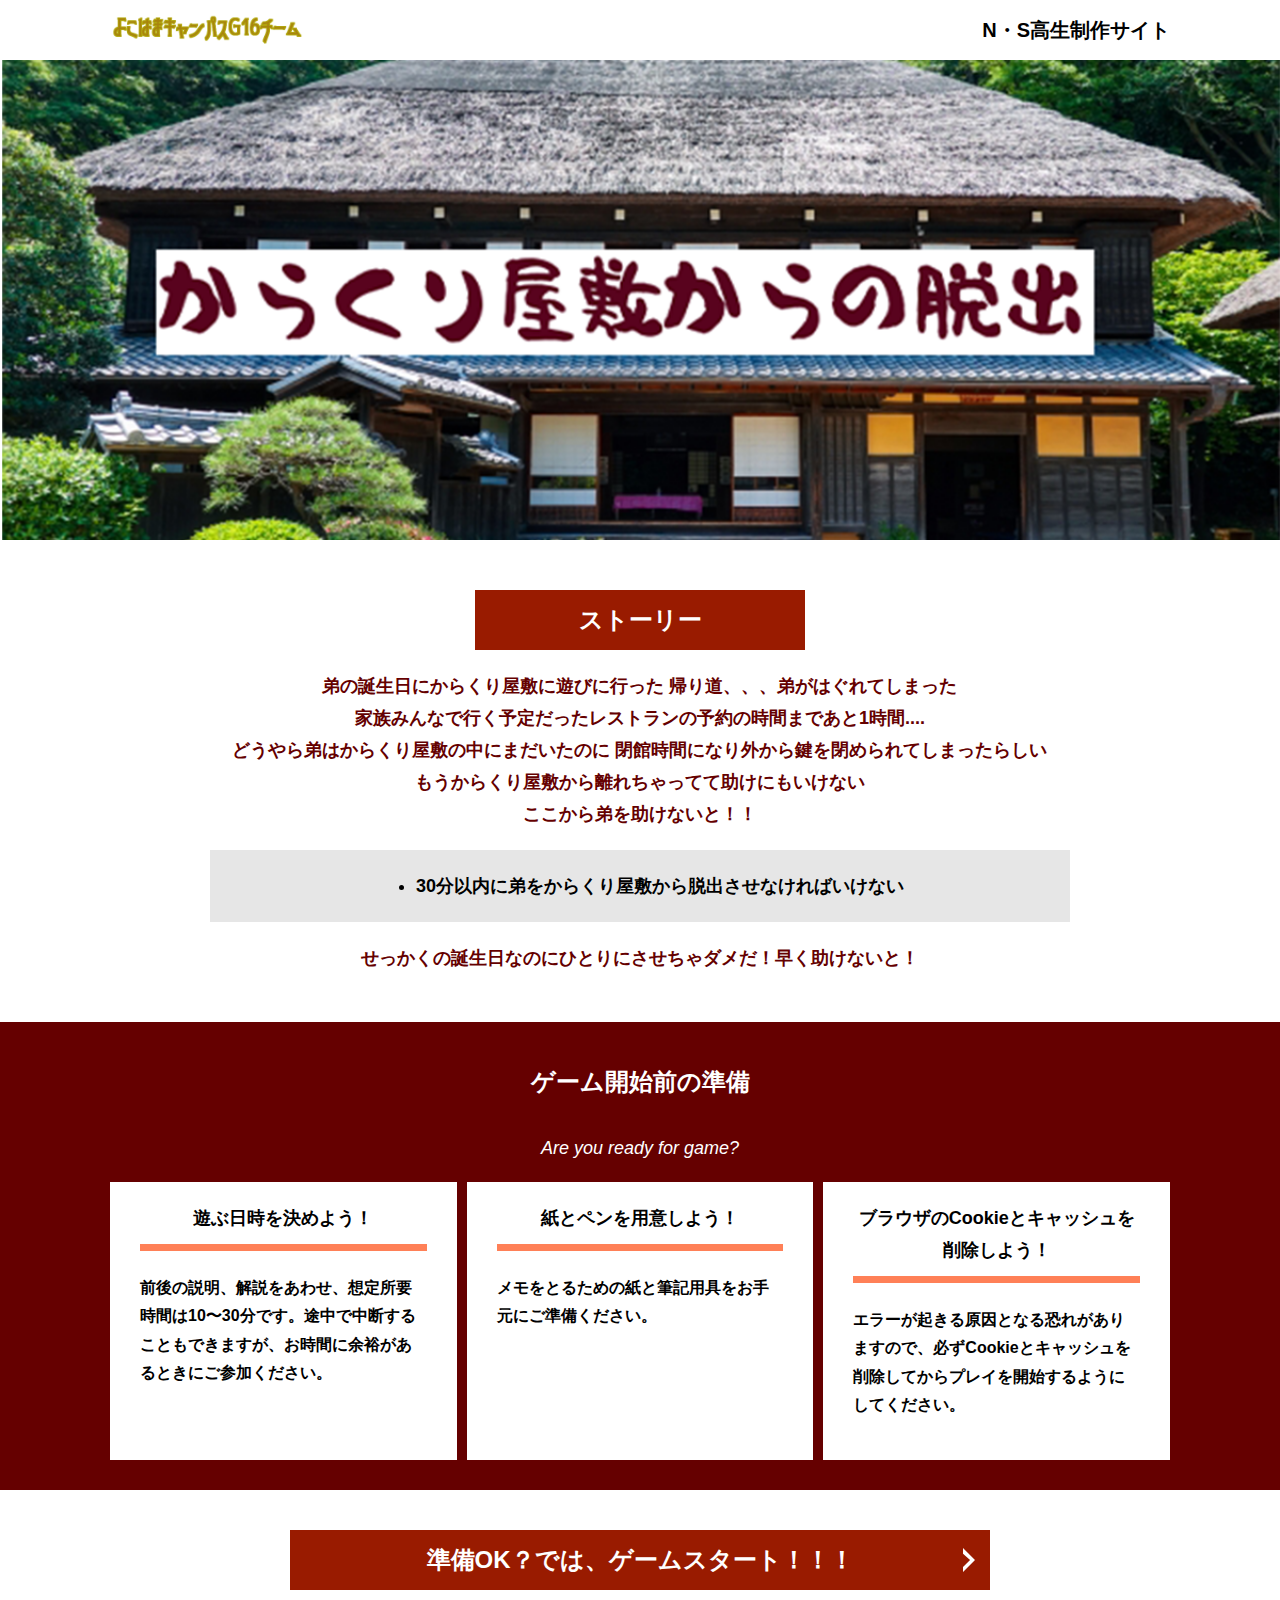
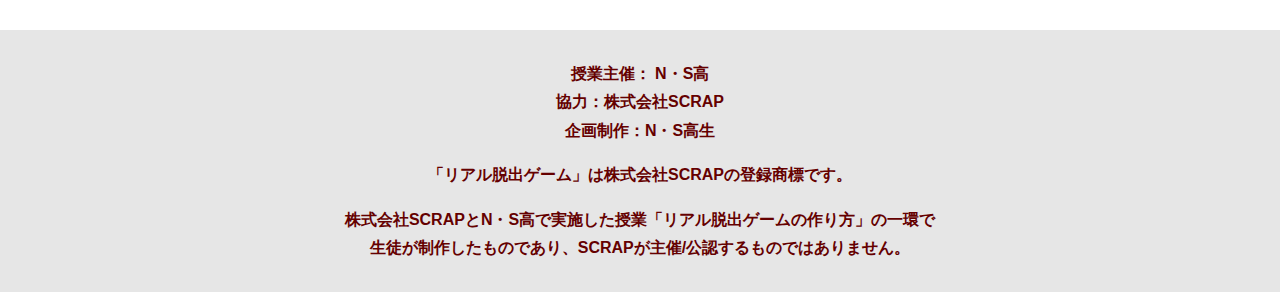
<file: index.html>
<!DOCTYPE html>
<html lang="ja">
<head>
  <meta charset="UTF-8">
  <meta http-equiv="X-UA-Compatible" content="IE=edge">
  <meta name="viewport" content="width=device-width, initial-scale=1.0">
  <title>からくり屋敷からの脱出 │ Project N</title>
  <link rel="icon" href="favicon.ico">
  <link rel="stylesheet" href="assets/css/normalize.css">
  <link rel="stylesheet" href="assets/css/style.css">
</head>
<body>
  <svg width="0" height="0" class="hidden">
    <symbol xmlns="http://www.w3.org/2000/svg" viewBox="0 0 12.47 24.94" id="arrow" class="arrow_svg">
      <title>arrow</title>
      <polygon points="0 24.94 0 19.66 7.35 12.47 0 5.92 0 0 12.47 12.47 0 24.94"/>
    </symbol>
  </svg>
  <header class="header">
    <div class="container">
      <div class="header__logo"><img src="assets/images/team_logo.png" alt="チームロゴ"></div>
      <div class="header__name">N・S高生制作サイト</div>
    </div>
  </header>
  <main class="main index-page">
    <!-- タイトルエリア　ここから -->
    <h1 class="main-title"><img src="assets/images/top-image-index.png" alt="Presented by SCRAP×N・S高リアル脱出ゲーム制作PJ からくり屋敷からの脱出"></h1>
    <!-- タイトルエリア　ここまで -->
    <section class="section section--story">
      <div class="container">
        <h2 class="section-title-white section-title--keycolor section-title--story">ストーリー</h2>
        <div class="story">
          <p class="text-center">弟の誕生日にからくり屋敷に遊びに行った
帰り道、、、弟がはぐれてしまった<br>
家族みんなで行く予定だったレストランの予約の時間まであと1時間....<br>
どうやら弟はからくり屋敷の中にまだいたのに
閉館時間になり外から鍵を閉められてしまったらしい<br>
もうからくり屋敷から離れちゃってて助けにもいけない<br>
ここから弟を助けないと！！																			
</p>
          <div class="story__note__outer bg-color--gray">
            <ul class="story__note">
              <li>30分以内に弟をからくり屋敷から脱出させなければいけない</li>
             
            </ul>
          </div>
          <p class="text-center">せっかくの誕生日なのにひとりにさせちゃダメだ！早く助けないと！</p>
        </div>
      </div>
    </section>
    <section class="section bg-color--650000">
      <div class="container">
        <h2 class="section-title-white">ゲーム開始前の準備</h2>
        <p class="font-eng text-center-white">Are you ready for game?</p>
        <!--
          class名"row"内のclass名"column"が横並びになります。
          改行する場合は以下のように追加してください。
          <div class="row">
            <div class="column">
              ～ 内容 ～
            </div>
          </div>
        -->
        <div class="row">
          <div class="column">
            <div class="card">
              <h3 class="card__title">遊ぶ日時を決めよう！</h3>
              <p class="card__content">前後の説明、解説をあわせ、想定所要時間は10〜30分です。途中で中断することもできますが、お時間に余裕があるときにご参加ください。</p>
            </div>
          </div>
          <div class="column">
            <div class="card">
              <h3 class="card__title">紙とペンを用意しよう！</h3>
              <p class="card__content">メモをとるための紙と筆記用具をお手元にご準備ください。</p>
            </div>
          </div>
          <div class="column">
            <div class="card">
              <h3 class="card__title">ブラウザのCookieとキャッシュを<br>削除しよう！</h3>
              <p class="card__content">エラーが起きる原因となる恐れがありますので、必ずCookieとキャッシュを削除してからプレイを開始するようにしてください。</p>
            </div>
          </div>
        </div>
      </div>
    </section>
<!--     <section class="section bg-color--keycolor">
      <div class="container">
        <h2 class="section-title-white">複数人での遊び方</h2>
        <p class="font-eng text-center-white">Playing games with multiple players</p>
        <div class="row">
          <div class="column">
            <div class="card">
              <h3 class="card__title">コミュニケーションツール<br>を用意！</h3>
              <p class="card__content">例：Zoom、LINE通話など<br>
                カメラはオフにしたままでも参加は可能です。<br>
                ただ、離れたところにいる仲間と同じ会場で謎解きをしている気持ちになれるので、カメラをオンにしてみんなでわいわいプレイをすることをお勧めします。</p>
     
            
        
            <div class="card">
              <h3 class="card__title">情報共有はしっかりと！</h3>
              <p class="card__content">遠くにいる仲間と足並みを揃えて遊びましょう。<br>
 解けた謎の答えや思いついたことはなんでも共有しましょう！</p>
            </div>
          </div>
        </div>
      </div>
    </section> -->
    <section class="section">
      <div class="container">
        <a class="btn" href="main.html">準備OK？では、ゲームスタート！！！<svg class="btn__arrow"><use xlink:href="#arrow"></use></svg></a>
      </div>
    </section>
  </main>
  <footer class="footer section bg-color--gray">
    <div class="container">
      <p class="text-center">授業主催： N・S高<br>協力：株式会社SCRAP<br>企画制作：N・S高生</p>
      <p class="text-center">「リアル脱出ゲーム」は株式会社SCRAPの登録商標です。</p>
      <p class="text-center">株式会社SCRAPとN・S高で実施した授業「リアル脱出ゲームの作り方」の一環で<br>生徒が制作したものであり、SCRAPが主催/公認するものではありません。</p>
    </div>
  </footer>
</body>
</html>
</file>
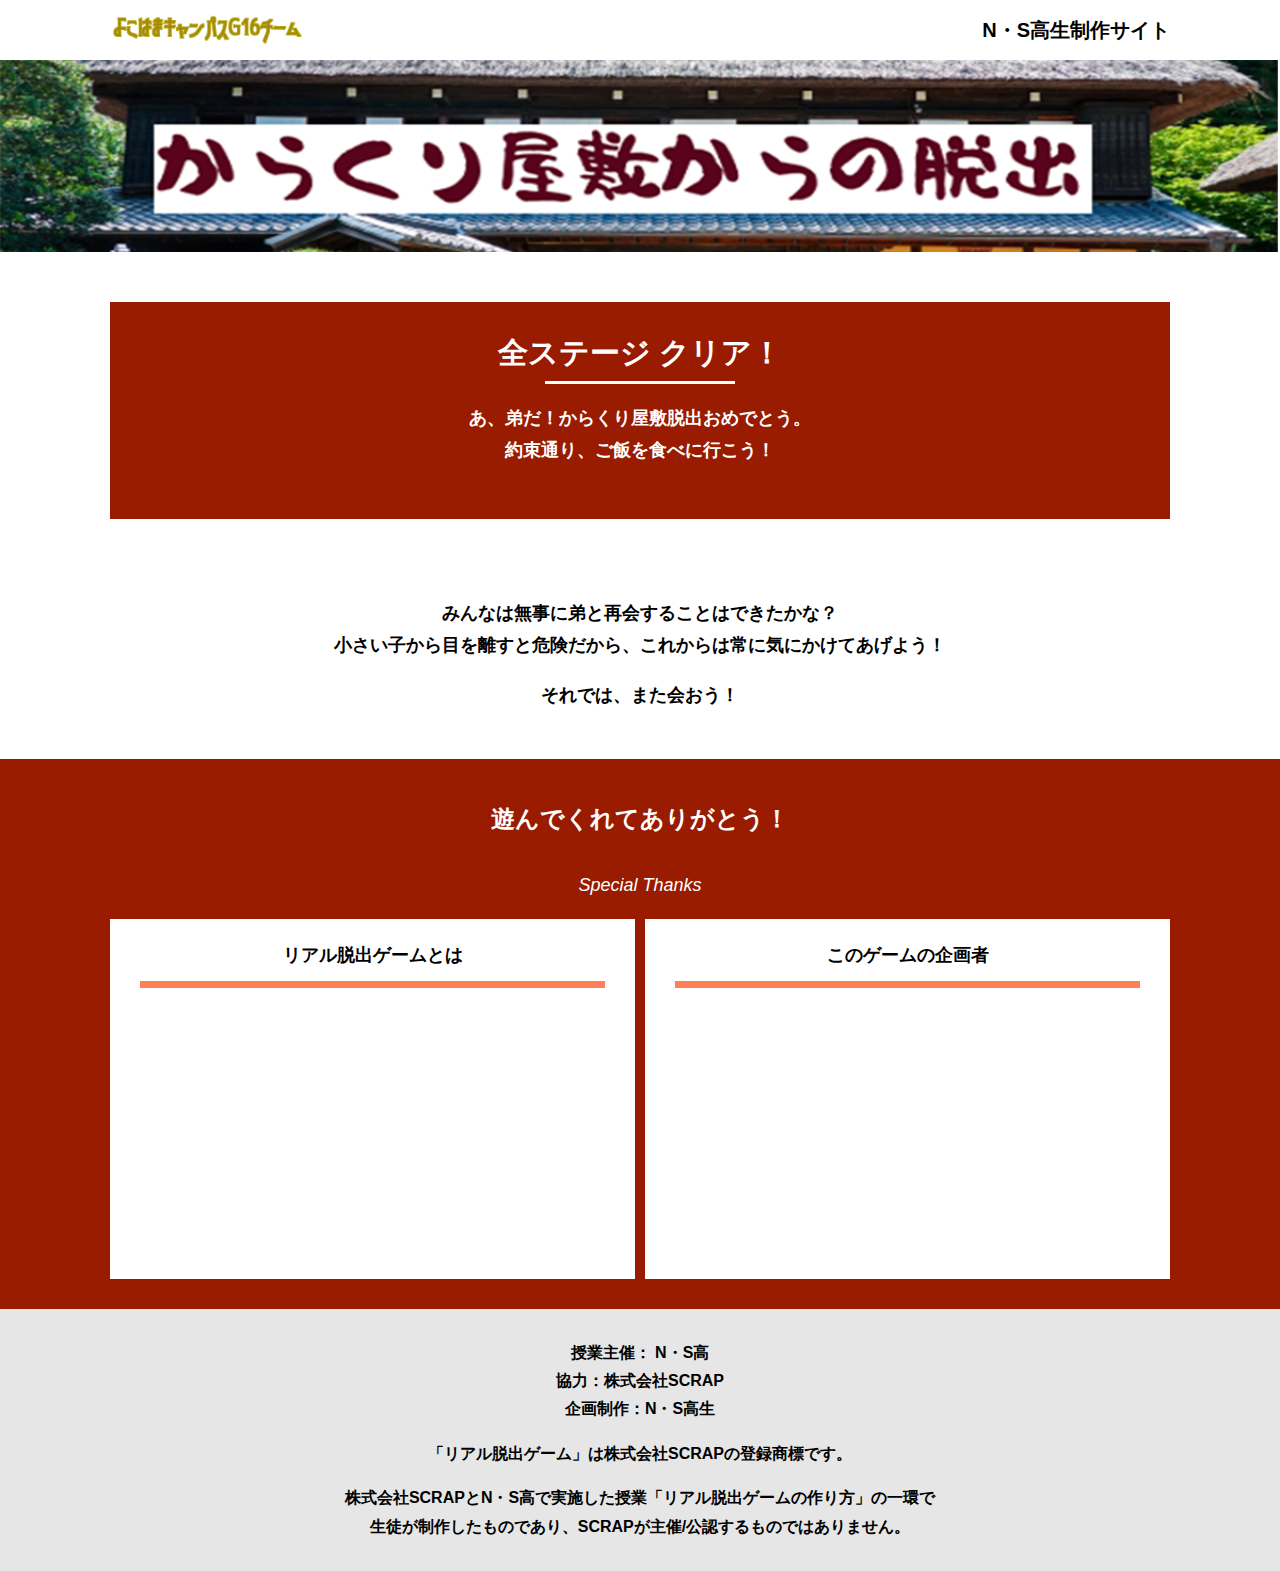
<file: final.html>
<!DOCTYPE html>
<html lang="ja">
<head>
  <meta charset="UTF-8">
  <meta http-equiv="X-UA-Compatible" content="IE=edge">
  <meta name="viewport" content="width=device-width, initial-scale=1.0">
  <title>からくり屋敷からの脱出 │ Project N</title>
  <link rel="stylesheet" href="assets/css/normalize.css">
  <link rel="stylesheet" href="assets/css/style-final.css">
</head>
<body>
  <header class="header">
    <div class="container">
      <div class="header__logo"><img src="assets/images/team_logo.png" alt="チームロゴ"></div>
      <div class="header__name">N・S高生制作サイト</div>
    </div>
  </header>

  <main class="main final-page">
    <!-- タイトルエリア　ここから -->
    <h1 class="main-title"><img src="assets/images/main_top.png" alt="からくり屋敷からの脱出"></h1>
    <!-- タイトルエリア　ここまで -->
    
    <section class="section">
      <div class="container">
        <div class="box bg-color--keycolor">
          <h2 class="section-title--border">全ステージ クリア！</h2>
          <p class="text-center-white">あ、弟だ！からくり屋敷脱出おめでとう。<br>
約束通り、ご飯を食べに行こう！
</p>
        </div>
      </div>
    </section>
    <section class="section">
      <div class="container">
<!--           <figure class="image__container">
             <img src="assets/images/restaurant.png" alt="">
          </figure> -->

<!--  YouTube貼り付け
            <div class="youtube__container">
              <div class="youtube">
                <iframe width="560" height="315" src="https://www.youtube.com/embed/IRyJe-0Uie0?controls=0" title="YouTube video player" frameborder="0" allow="accelerometer; autoplay; clipboard-write; encrypted-media; gyroscope; picture-in-picture" allowfullscreen></iframe>
              </div>
            </div>
Youtube貼り付けここまで-->

      </div>
  
        <p class="text-center">みんなは無事に弟と再会することはできたかな？<br>
小さい子から目を離すと危険だから、これからは常に気にかけてあげよう！
</p>
        <p class="text-center">それでは、また会おう！</p>
      </div>
    </section>
    <section class="section bg-color--keycolor">
      <div class="container">
        <h2 class="section-title-white">遊んでくれてありがとう！</h2>
        <p class="font-eng text-center-white">Special Thanks</p>
        <div class="row">
          <div class="column">
            <div class="card">
              <h3 class="card__title">リアル脱出ゲームとは</h3>
              <p class="card__content">2004年に発表されたネットで爆発的に盛り上がった「脱出ゲーム」を、そのフォーマットそのままに現実世界に移し替えた大胆な遊びが「リアル脱出ゲーム」。マンションの1室や廃校、廃病院、そして東京ドームや六本木ヒルズなど、様々な場所で開催され、2007年に初開催して以降、現在までで累計820万人以上を動員。日本のみならず上海、台湾、シンガポールやサンフランシスコなど全世界で参加者を興奮の渦に巻き込み、男女問わずあらゆる世代を取り込む、今大注目の体験型エンターテインメント。</p>
            </div>
          </div>
          <div class="column">
            <div class="card">
              <h3 class="card__title">このゲームの企画者</h3>
              <p class="card__content">ナゾ制作、ナゾデザイン　：坂井ひより<br>
                サイト制作　：　森永陽彦<br>
                富永花エリカ<br>宮前尊一<br>森下結生
              </p>
            </div>
          </div>
        </div>
      </div>
    </section>
  </main>
  <footer class="footer section bg-color--gray">
    <div class="container">
        <p class="text-center">授業主催： N・S高<br>協力：株式会社SCRAP<br>企画制作：N・S高生</p>
        <p class="text-center">「リアル脱出ゲーム」は株式会社SCRAPの登録商標です。</p>
        <p class="text-center">株式会社SCRAPとN・S高で実施した授業「リアル脱出ゲームの作り方」の一環で<br>生徒が制作したものであり、SCRAPが主催/公認するものではありません。</p>
    </div>
  </footer>
</body>
</html>
</file>
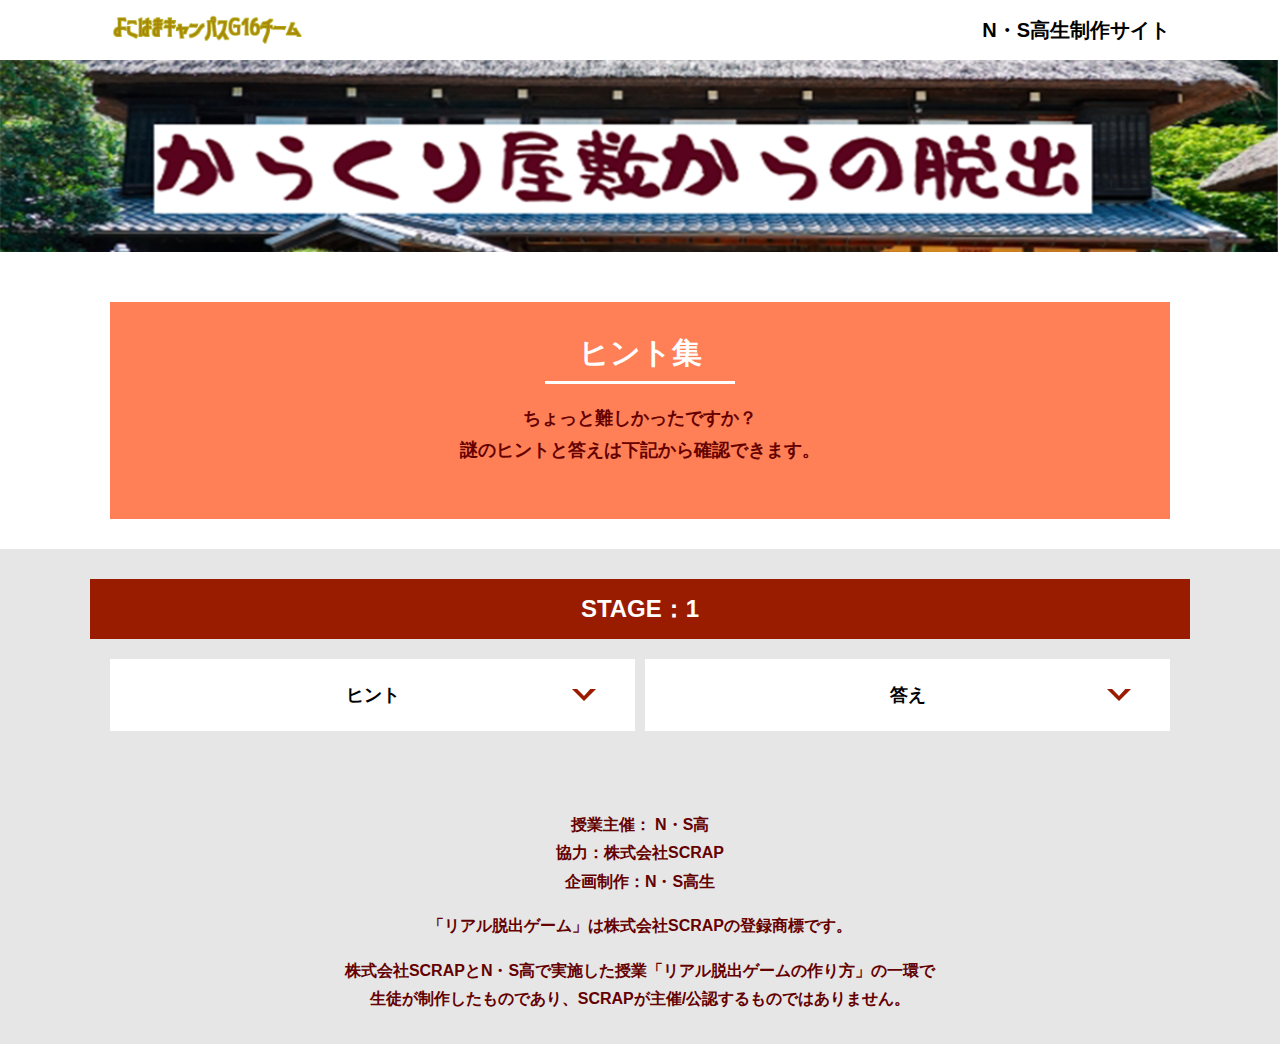
<file: hint1.html>
<!DOCTYPE html>
<html lang="ja">
<head>
  <meta charset="UTF-8">
  <meta http-equiv="X-UA-Compatible" content="IE=edge">
  <meta name="viewport" content="width=device-width, initial-scale=1.0">
  <title>ヒント │ からくり屋敷からの脱出 │ Project N</title>
  <link rel="stylesheet" href="assets/css/normalize.css">
  <link rel="stylesheet" href="assets/css/style.css">
</head>
<body>
  <svg width="0" height="0" class="hidden">
    <symbol xmlns="http://www.w3.org/2000/svg" viewBox="0 0 12.47 24.94" id="arrow" class="arrow_svg">
      <title>arrow</title>
      <polygon points="0 24.94 0 19.66 7.35 12.47 0 5.92 0 0 12.47 12.47 0 24.94"/>
    </symbol>
  </svg>
  <header class="header">
    <div class="container">
      <div class="header__logo"><img src="assets/images/team_logo.png" alt="チームロゴ"></div>
      <div class="header__name">N・S高生制作サイト</div>
    </div>
  </header>
  <main class="main hint-page">
    <!-- タイトルエリア　ここから -->
    <h1 class="main-title"><img src="assets/images/main_top.png" alt="からくり屋敷からの脱出"></h1>
    <!-- タイトルエリア　ここまで -->
    <section class="section">
      <div class="container">
        <div class="box bg-color--subcolor">
          <h2 class="section-title--border">ヒント集</h2>
          <p class="text-center">ちょっと難しかったですか？<br>
            謎のヒントと答えは下記から確認できます。</p>
        </div>
      </div>
    </section>
    <!-- STAGE1ヒント　ここから -->
    <section id="stage1" class="section bg-color--gray">
      <div class="container">
        <h2 class="section-title-white section-title--keycolor">STAGE：1</h2>
        <div class="row">
          <div class="column">
            <div class="card">
              <h3 class="card__title">ヒント<svg class="card__arrow"><use xlink:href="#arrow"></use></svg></h3>
              <p class="card__content">足のシルエットがあるよ！</p>
            </div>
          </div>
          <div class="column">
            <div class="card">
              <h3 class="card__title">答え<svg class="card__arrow"><use xlink:href="#arrow"></use></svg></h3>
              <p class="card__content">とびら</p>
            </div>
          </div>
        </div>
      </div>
    </section>
    <!-- STAGE1ヒント　ここまで -->
  </main>
  <footer class="footer section bg-color--gray">
    <div class="container">
        <p class="text-center">授業主催： N・S高<br>協力：株式会社SCRAP<br>企画制作：N・S高生</p>
        <p class="text-center">「リアル脱出ゲーム」は株式会社SCRAPの登録商標です。</p>
        <p class="text-center">株式会社SCRAPとN・S高で実施した授業「リアル脱出ゲームの作り方」の一環で<br>生徒が制作したものであり、SCRAPが主催/公認するものではありません。</p>
    </div>
  </footer>
  <script src="assets/js/hint.js"></script>
</body>
</html>
</file>
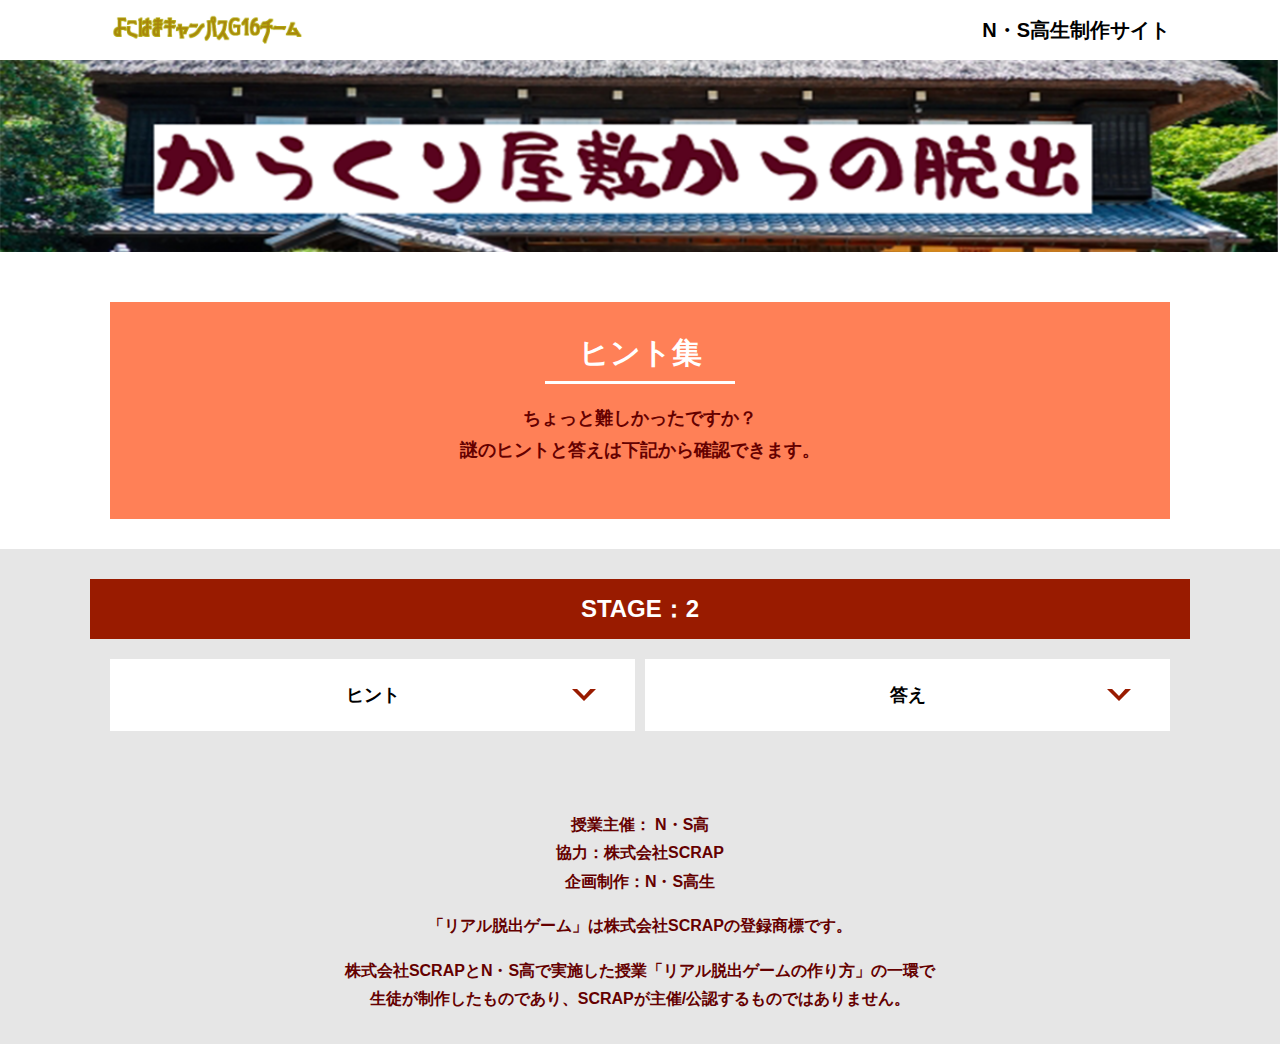
<file: hint2.html>
<!DOCTYPE html>
<html lang="ja">
<head>
  <meta charset="UTF-8">
  <meta http-equiv="X-UA-Compatible" content="IE=edge">
  <meta name="viewport" content="width=device-width, initial-scale=1.0">
  <title>ヒント │ からくり屋敷からの脱出 │ Project N</title>
  <link rel="stylesheet" href="assets/css/normalize.css">
  <link rel="stylesheet" href="assets/css/style.css">
</head>
<body>
  <svg width="0" height="0" class="hidden">
    <symbol xmlns="http://www.w3.org/2000/svg" viewBox="0 0 12.47 24.94" id="arrow" class="arrow_svg">
      <title>arrow</title>
      <polygon points="0 24.94 0 19.66 7.35 12.47 0 5.92 0 0 12.47 12.47 0 24.94"/>
    </symbol>
  </svg>
  <header class="header">
    <div class="container">
      <div class="header__logo"><img src="assets/images/team_logo.png" alt="チームロゴ"></div>
      <div class="header__name">N・S高生制作サイト</div>
    </div>
  </header>
  <main class="main hint-page">
    <!-- タイトルエリア　ここから -->
    <h1 class="main-title"><img src="assets/images/main_top.png" alt="からくり屋敷からの脱出"></h1>
    <!-- タイトルエリア　ここまで -->
    <section class="section">
      <div class="container">
        <div class="box bg-color--subcolor">
          <h2 class="section-title--border">ヒント集</h2>
          <p class="text-center">ちょっと難しかったですか？<br>
            謎のヒントと答えは下記から確認できます。</p>
        </div>
      </div>
    </section>
    <!-- STAGE2ヒント　ここから -->
    <section id="stage2" class="section bg-color--gray">
      <div class="container">
        <h2 class="section-title-white section-title--keycolor">STAGE：2</h2>
        <div class="row">
          <div class="column">
            <div class="card">
              <h3 class="card__title">ヒント<svg class="card__arrow"><use xlink:href="#arrow"></use></svg></h3>
              <p class="card__content">反転しているよ！</p>
            </div>
              
 <!-- 2-2ヒント追加
            <div class="card">
              <h3 class="card__title">2-2ヒント<svg class="card__arrow"><use xlink:href="#arrow"></use></svg></h3>
              <p class="card__content">テキストテキストテキストテキストテキストテキストテキストテキストテキストテキスト</p>
            </div>
2-2ヒント追加ここまで -->

 <!-- 2-3ヒント追加
        　　 <div class="card">
              <h3 class="card__title">2-3ヒント<svg class="card__arrow"><use xlink:href="#arrow"></use></svg></h3>
              <p class="card__content">テキストテキストテキストテキストテキストテキストテキストテキストテキストテキスト</p>
            </div>
2-3ヒント追加ここまで -->
              
          </div>
          <div class="column">
            <div class="card">
              <h3 class="card__title">答え<svg class="card__arrow"><use xlink:href="#arrow"></use></svg></h3>
              <p class="card__content">かがみ</p>
            </div>
              
<!-- 2-2答え追加
            <div class="card">
              <h3 class="card__title">2-2答え<svg class="card__arrow"><use xlink:href="#arrow"></use></svg></h3>
              <p class="card__content">ううう</p>
            </div>
2-2答え追加ここまで -->
              
<!-- 2-3答え追加          
            <div class="card">
              <h3 class="card__title">2-3答え<svg class="card__arrow"><use xlink:href="#arrow"></use></svg></h3>
              <p class="card__content">ううう</p>
            </div>
2-3答え追加ここまで -->
              
          </div>
        </div>
      </div>
    </section>
    <!-- STAGE2ヒント　ここまで -->
  </main>
  <footer class="footer section bg-color--gray">
    <div class="container">
        <p class="text-center">授業主催： N・S高<br>協力：株式会社SCRAP<br>企画制作：N・S高生</p>
        <p class="text-center">「リアル脱出ゲーム」は株式会社SCRAPの登録商標です。</p>
        <p class="text-center">株式会社SCRAPとN・S高で実施した授業「リアル脱出ゲームの作り方」の一環で<br>生徒が制作したものであり、SCRAPが主催/公認するものではありません。</p>
    </div>
  </footer>
  <script src="assets/js/hint.js"></script>
</body>
</html>
</file>
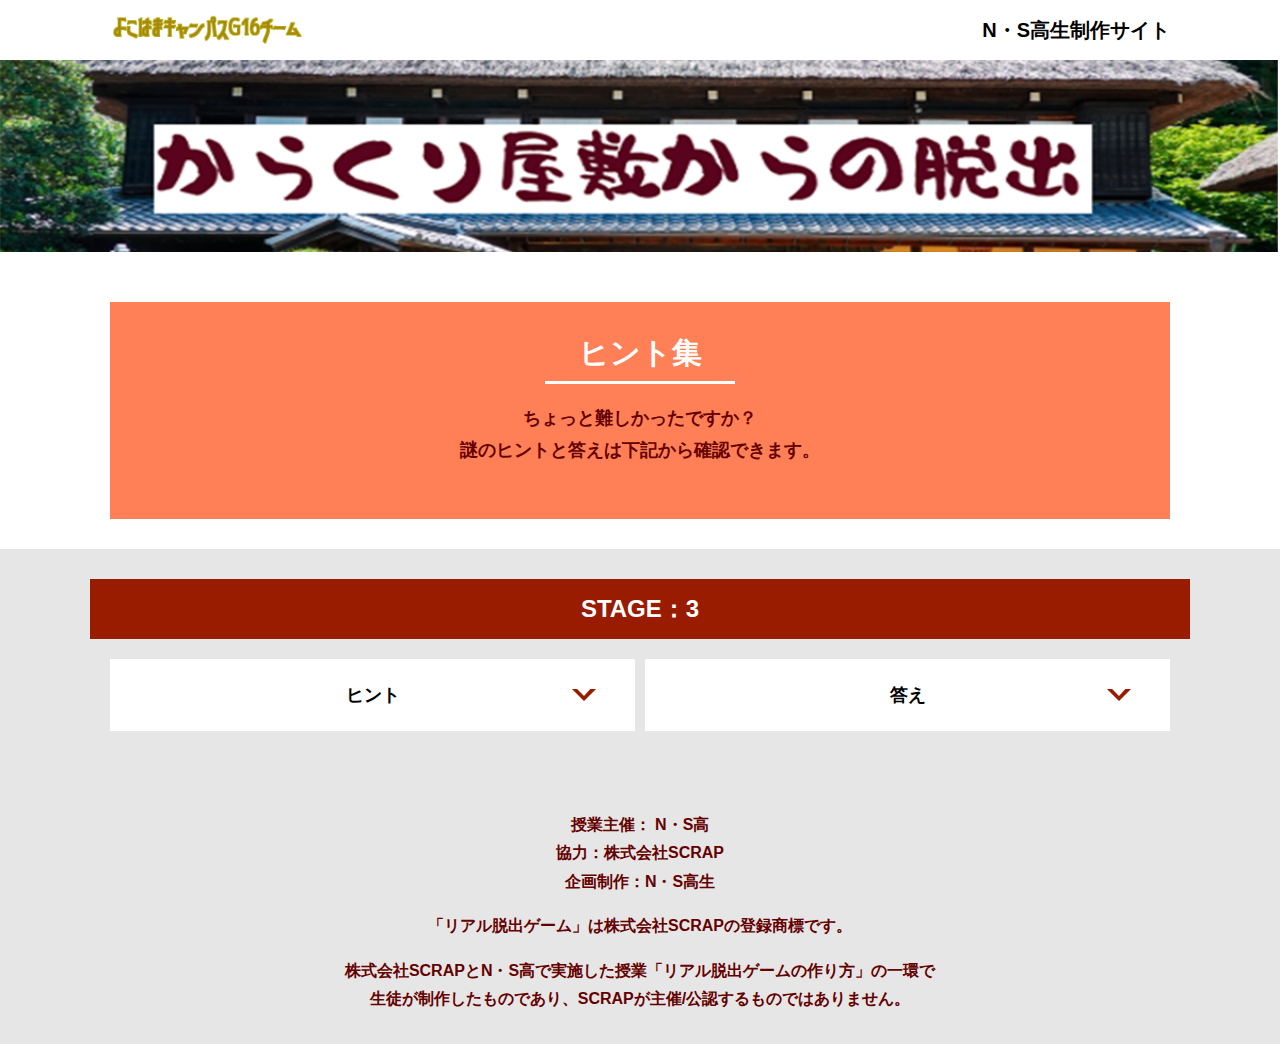
<file: hint3.html>
<!DOCTYPE html>
<html lang="ja">
<head>
  <meta charset="UTF-8">
  <meta http-equiv="X-UA-Compatible" content="IE=edge">
  <meta name="viewport" content="width=device-width, initial-scale=1.0">
  <title>ヒント │ からくり屋敷からの脱出 │ Project N</title>
  <link rel="stylesheet" href="assets/css/normalize.css">
  <link rel="stylesheet" href="assets/css/style.css">
</head>
<body>
  <svg width="0" height="0" class="hidden">
    <symbol xmlns="http://www.w3.org/2000/svg" viewBox="0 0 12.47 24.94" id="arrow" class="arrow_svg">
      <title>arrow</title>
      <polygon points="0 24.94 0 19.66 7.35 12.47 0 5.92 0 0 12.47 12.47 0 24.94"/>
    </symbol>
  </svg>
  <header class="header">
    <div class="container">
      <div class="header__logo"><img src="assets/images/team_logo.png" alt="チームロゴ"></div>
      <div class="header__name">N・S高生制作サイト</div>
    </div>
  </header>
  <main class="main hint-page">
    <!-- タイトルエリア　ここから -->
    <h1 class="main-title"><img src="assets/images/main_top.png" alt="からくり屋敷からの脱出"></h1>
    <!-- タイトルエリア　ここまで -->
    <section class="section">
      <div class="container">
        <div class="box bg-color--subcolor">
          <h2 class="section-title--border">ヒント集</h2>
          <p class="text-center">ちょっと難しかったですか？<br>
            謎のヒントと答えは下記から確認できます。</p>
        </div>
      </div>
    </section>
    <!-- STAGE3ヒント　ここから -->
    <section id="stage3" class="section bg-color--gray">
      <div class="container">
        <h2 class="section-title-white section-title--keycolor">STAGE：3</h2>
        <div class="row">
          <div class="column">
            <div class="card">
              <h3 class="card__title">ヒント<svg class="card__arrow"><use xlink:href="#arrow"></use></svg></h3>
              <p class="card__content">答えはひらがなで書こう！</p>
            </div>
              
 <!-- 3-2ヒント追加
            <div class="card">
              <h3 class="card__title">3-2ヒント<svg class="card__arrow"><use xlink:href="#arrow"></use></svg></h3>
              <p class="card__content">テキストテキストテキストテキストテキストテキストテキストテキストテキストテキスト</p>
            </div>
3-2ヒント追加ここまで -->

 <!-- 3-3ヒント追加
        　　 <div class="card">
              <h3 class="card__title">3-3ヒント<svg class="card__arrow"><use xlink:href="#arrow"></use></svg></h3>
              <p class="card__content">テキストテキストテキストテキストテキストテキストテキストテキストテキストテキスト</p>
            </div>
3-3ヒント追加ここまで -->
              
          </div>
          <div class="column">
            <div class="card">
              <h3 class="card__title">答え<svg class="card__arrow"><use xlink:href="#arrow"></use></svg></h3>
              <p class="card__content">じゃんぷ</p>
            </div>

 <!-- 3-2答え追加
            <div class="card">
              <h3 class="card__title">3-2答え<svg class="card__arrow"><use xlink:href="#arrow"></use></svg></h3>
              <p class="card__content">ううう</p>
            </div>
3-2答え追加ここまで -->
              
<!-- 3-3答え追加          
            <div class="card">
              <h3 class="card__title">2-3答え<svg class="card__arrow"><use xlink:href="#arrow"></use></svg></h3>
              <p class="card__content">ううう</p>
            </div>
3-3答え追加ここまで -->
              
          </div>
        </div>
      </div>
    </section>
    <!-- STAGE3ヒント　ここまで -->
  </main>
  <footer class="footer section bg-color--gray">
    <div class="container">
        <p class="text-center">授業主催： N・S高<br>協力：株式会社SCRAP<br>企画制作：N・S高生</p>
        <p class="text-center">「リアル脱出ゲーム」は株式会社SCRAPの登録商標です。</p>
        <p class="text-center">株式会社SCRAPとN・S高で実施した授業「リアル脱出ゲームの作り方」の一環で<br>生徒が制作したものであり、SCRAPが主催/公認するものではありません。</p>
    </div>
  </footer>
  <script src="assets/js/hint.js"></script>
</body>
</html>
</file>
<file: assets/css/style.css>
@charset "UTF-8";
/****************************
 * 共通CSSのテンプレートです。
*****************************/
*,
*::before,
*::after {
  -webkit-box-sizing: border-box;
          box-sizing: border-box;
}

html {
  font-size: 18px;
  -webkit-box-sizing: border-box;
          box-sizing: border-box;
}

body {
  overflow-x: hidden;
  font-family: "游ゴシック体", "Yu Gothic", YuGothic, "ヒラギノ角ゴ Pro", "Hiragino Kaku Gothic Pro", "メイリオ", "Meiryo", sans-serif;
  font-size: 18px;
  line-height: 1.77778;
  font-weight: bold;
  text-decoration: none;
  border: none;
  list-style: none;
  color: #000;
  margin: 0;
 // transition: all 0.5s 0s ease;/*transitionの記述を追加*/

}
/* .body:hover{ 
  overflow-x: hidden;
  font-family: "游ゴシック体", "Yu Gothic", YuGothic, "ヒラギノ角ゴ Pro", "Hiragino Kaku Gothic Pro", "メイリオ", "Meiryo", sans-serif;
  font-size: 18px;
  line-height: 1.77778;
  font-weight: bold;
  text-decoration: none;
  border: none;
  background: #ff8057
  list-style: none;
  color: #000;
  margin: 0;
} */
img {
  width: 100%;
}

figure {
  margin: 0;
}

figcaption {
  margin-top: 30px;
  font-size: 14px;
}

@media screen and (max-width: 767px) {
  figcaption {
    font-size: 13px;
  }
}

input[type=text] {
  font-size: 18px;
  border: none;
  padding: 25px 35px;
  display: block;
  margin: 0 auto;
  max-width: 580px;
  width: 100%;
}

::-webkit-input-placeholder {
  color: #999;
}

:-ms-input-placeholder {
  color: #999;
}

::-ms-input-placeholder {
  color: #999;
}

::placeholder {
  color: #999;
}

button {
  cursor: pointer;
  display: block;
  border: none;
  margin: 0 auto;
  background-color: #650000;
  color: #fff;
  width: 287px;
  height: 55px;
  transition: all 1s 0s ease;/*transitionの記述を追加*/

}
button:hover {
  background-color: #ffffff;
  color: #000;
  
}

/*******************
* Layout
*******************/
.section {
  padding-top: 30px;
  padding-bottom: 30px;
}

.section--clear {
  /* ステージクリア画面 */
  position: fixed;
  display: none;
  /* 読み込み時に一瞬表示されるのを防ぐ */
  -webkit-box-pack: center;
      -ms-flex-pack: center;
          justify-content: center;
  -webkit-box-align: center;
      -ms-flex-align: center;
          align-items: center;
  top: 0;
  bottom: 0;
  left: 0;
  right: 0;
  z-index: 200;
}

.section--clear.isClear {
  display: -webkit-box;
  display: -ms-flexbox;
  display: flex;
}

.container {
  width: 1100px;
  padding-left: 20px;
  padding-right: 20px;
  margin: 0 auto;
}

@media screen and (max-width: 1100px) {
  .container {
    width: calc(100% - 40px);
  }
}

.row {
  display: -webkit-box;
  display: -ms-flexbox;
  display: flex;
  -ms-flex-line-pack: stretch;
      align-content: stretch;
  gap: 10px;
}

.row + .row {
  margin-top: 20px;
}

.column {
  width: 100%;
}

.card {
  background-color: #fff;
  margin-bottom: 20px;
  height: 100%;
}

.card__title {
  font-size: 18px;
  text-align: center;
  margin: 0;
  padding: 20px 30px;
  position: relative;
  cursor: pointer;
}

.card__content {
  -webkit-transition: all 0.3s;
  transition: all 0.3s;
  font-size: 16px;
  padding: 20px 30px;
  margin: 0;
  position: relative;
}

.card__content::before {
  display: block;
  content: '';
  width: calc(100% - 60px);
  height: 7px;
  background-color: #ff8057;
  position: absolute;
  top: -10px;
  left: 30px;
}


.hint-page .card {
  height: auto;
}

.hint-page .card__content {
  display: none;
  text-align: center;
}

.hint-page .card__arrow {
  position: absolute;
  top: calc(50% - 12px);
  right: 45px;
  -webkit-transform: rotate(90deg);
          transform: rotate(90deg);
  -webkit-transition: all 0.3s;
  transition: all 0.3s;
  fill: #991b00;
  width: 12px;
  height: 24px;
}

.hint-page .card.is-open .card__content {
  display: block;
}

.hint-page .card.is-open .card__arrow {
  -webkit-transform: rotate(-90deg);
          transform: rotate(-90deg);
}

.box {
  padding: 35px 30px;
}

.youtube {
  position: relative;
  width: 100%;
  padding-top: 56.25%;
}

.youtube iframe {
  position: absolute;
  top: 0;
  left: 0;
  width: 100%;
  height: 100%;
}

.youtube__container {
  max-width: 800px;
  margin: 0 auto;
}

/*********************
* Color
*********************/
.bg-color--keycolor {
  background-color: #991b00;
}

.bg-color--subcolor {
  background-color: #ff8057;
}
.bg-color--650000{
  background-color: #650000;
}
.bg-color--gray {
  background-color: #e6e6e6;
}

/*********************
* title
**********************/
.main-title {
  margin: 0;
}

.sub-title {
  text-align: center;
  font-size: 18px;
  line-height: 1.66667;
}

.sub-title__bg {
  background-color: #ff8057;
  padding-left: 1rem;
  padding-right: 1rem;
}

.section-title {
  font-size: 24px;
  line-height: 1.75;
  text-align: center;
  padding: 9px 20px;
  color: #000;
  margin: 0 -20px 20px -20px;
}
.section-title-white {
  font-size: 24px;
  line-height: 1.75;
  text-align: center;
  padding: 9px 20px;
  color: #fff;
  margin: 0 -20px 20px -20px;
}

.section-title__stage {
  display: inline-block;
  margin-right: 2rem;
}

.section-title--keycolorlight {
  background-color: #650000;
}

.section-title--keycolorlight .section-title__stage {
  color: #fff;
}

.section-title--keycolor {
  background-color: #991b00;
}

.section-title--story {
  width: 330px;
  margin: 0 auto 20px;
}

.section-title--border {
  position: relative;
  font-size: 30px;
  text-align: center;
  line-height: 1.06667;
  margin: 0;
  padding-bottom: 15px;
  color: #ffffff;
}

.section-title--border::after {
  position: absolute;
  bottom: 0;
  left: calc(50% - 95px);
  display: block;
  content: '';
  background-color: #fff;
  height: 2.6px;
  width: 190px;
}

/******************
* text
******************/
.font-eng {
  font-style: italic;
  font-weight: normal;
}

/*************************
* Button
*************************/
.btn {
  display: block;
  text-decoration: none;
  cursor: pointer;
  background-color: #991b00;
  color: #fff;
  font-size: 24px;
  line-height: 1.54167;
  text-align: center;
  padding: 11.5px;
  width: calc(100% - 40px);
  max-width: 700px;
  margin: 10px auto;
  position: relative;
  
  transition: all 1.5s 0s ease;/*transitionの記述を追加*/

}

.btn:hover {
  background-color: #ff8057;
  color: #000;
  
}

.btn__arrow {
  position: absolute;
  top: calc(50% - 12px);
  right: 15px;
  fill: #fff;
  width: 12px;
  height: 24px;
}

/****************
* header
*****************/
.header {
  background-color: #fff;
  height: 60px;
}

.header .container {
  display: -webkit-box;
  display: -ms-flexbox;
  display: flex;
  -webkit-box-pack: justify;
      -ms-flex-pack: justify;
          justify-content: space-between;
  -webkit-box-align: center;
      -ms-flex-align: center;
          align-items: center;
  height: 100%;
}

.header__logo {
  width: 330px;
  height: 42px;
}

.header__name {
  font-size: 20px;
  line-height: 1.1;
}

.footer {
  font-size: 16px;
}

.footer p:first-child {
  margin-top: 0;
}

.footer p:last-child {
  margin-bottom: 0;
}

/********************
* main
********************/
.story__note {
  margin: 0;
}

.story__note__outer {
  width: 860px;
  display: -webkit-box;
  display: -ms-flexbox;
  display: flex;
  padding: 20px;
  margin: 20px auto;
  -webkit-box-pack: center;
      -ms-flex-pack: center;
          justify-content: center;
}

@media screen and (max-width: 940px) {
  .story__note__outer {
    width: 100%;
  }
}

.stage-column__container + .stage-column__container {
  border-top: 2px solid #fff;
}

.answer {
  font-size: 18px;
  margin-bottom: 20px;
  line-height: 80px;
  word-spacing: 20px;
}

.err-message {
  color: #fff;
  font-size: 18px;
  text-align: center;
}

.link-hint {
  text-align: center;
  display: block;
  background: #fff;
  margin-top: 20px;
}

.clear-message {
  background-color: #ff8057;
  padding: 30px 30px 60px;
  position: relative;
}

.clear-message__title {
  position: relative;
  display: block;
  text-align: center;
  color: #000000;
  font-size: 30px;
  padding-bottom: 10px;
  margin-bottom: 35px;
}

.clear-message__title::after {
  content: '';
  position: absolute;
  display: block;
  width: 183px;
  height: 2px;
  background-color: #fff;
  bottom: 0;
  left: calc(50% - (183px/2));
}

.clear-message__content {
  text-align: center;
}

.clear-message__btn {
  position: absolute;
  bottom: -30px;
  left: calc(50% - 144px);
  width: 288px;
  margin: 0;
}

/********************
* Utility
********************/
.text-center {
  text-align: center;
  color: #650000;
}
.text-center-white{
  text-align: center;
  color: #fff;
    
}
.text-left {
  text-align: left;
}

.text-right {
  text-align: right;
}

.hidden {
  display: none;
}

/* .container-animation{
  
  width: 1100px;
  padding-left: 20px;
  padding-right: 20px;
  margin: 0 auto;


}
 */
/* 
@keyframes goUp {
  100% {
    top: -5000px;
  }
}

.goUp {

  width: 1400px;
  padding-left: 20px;
  padding-right: 20px;
position: relative;
    left: 0px;
    top: 1800px;
  animation-name: goUp;
  animation-duration: 5s;
  animation-iteration-count: infinite;
  animation-timing-function: ease;
} 
 */

/*# sourceMappingURL=style.css.map */
</file>
<file: assets/css/style-final.css>
@charset "UTF-8";
/****************************
 * 共通CSSのテンプレートです。
*****************************/
*,
*::before,
*::after {
  -webkit-box-sizing: border-box;
          box-sizing: border-box;
}

html {
  font-size: 18px;
  -webkit-box-sizing: border-box;
          box-sizing: border-box;
}

body {
  overflow-x: hidden;
  font-family: "游ゴシック体", "Yu Gothic", YuGothic, "ヒラギノ角ゴ Pro", "Hiragino Kaku Gothic Pro", "メイリオ", "Meiryo", sans-serif;
  font-size: 18px;
  line-height: 1.77778;
  font-weight: bold;
  text-decoration: none;
  border: none;
  list-style: none;
  color: #000;
  margin: 0;

}

img {
  width: 100%;
}

figure {
  margin: 0;
}

figcaption {
  margin-top: 30px;
  font-size: 14px;
}

@media screen and (max-width: 767px) {
  figcaption {
    font-size: 13px;
  }
}

input[type=text] {
  font-size: 18px;
  border: none;
  padding: 25px 35px;
  display: block;
  margin: 0 auto;
  max-width: 580px;
  width: 100%;
}

::-webkit-input-placeholder {
  color: #999;
}

:-ms-input-placeholder {
  color: #999;
}

::-ms-input-placeholder {
  color: #999;
}

::placeholder {
  color: #999;
}

button {
  cursor: pointer;
  display: block;
  border: none;
  margin: 0 auto;
  background-color: #650000;
  color: #fff;
  width: 287px;
  height: 55px;
  transition: all 2s 0s ease;/*transitionの記述を追加*/

}
button:hover {
  background-color: #ffffff;
  
}

/*******************
* Layout
*******************/
.section {
  padding-top: 30px;
  padding-bottom: 30px;
}

.section--clear {
  /* ステージクリア画面 */
  position: fixed;
  display: none;
  /* 読み込み時に一瞬表示されるのを防ぐ */
  -webkit-box-pack: center;
      -ms-flex-pack: center;
          justify-content: center;
  -webkit-box-align: center;
      -ms-flex-align: center;
          align-items: center;
  top: 0;
  bottom: 0;
  left: 0;
  right: 0;
  z-index: 200;
}

.section--clear.isClear {
  display: -webkit-box;
  display: -ms-flexbox;
  display: flex;
}

.container {
  width: 1100px;
  padding-left: 20px;
  padding-right: 20px;
  margin: 0 auto;
  
}

/* .container-animation{
  width: 1100px;
  padding-left: 20px;
  padding-right: 20px;
  margin: 0 auto;
  background-color:#e6e6e6;

  transition: all 1s 0s ease;/*transitionの記述を追加*/

}
.container-animation:hover{
  
  background-color:#24140e;
}
 */
@media screen and (max-width: 1100px) {
  .container {
    width: calc(100% - 40px);
  }
}

.row {
  display: -webkit-box;
  display: -ms-flexbox;
  display: flex;
  -ms-flex-line-pack: stretch;
      align-content: stretch;
  gap: 10px;
}

.row + .row {
  margin-top: 20px;
}

.column {
  width: 100%;
}

.card {
  background-color: #fff;
  margin-bottom: 20px;
  height: 100%;
}

.card__title {
  font-size: 18px;
  text-align: center;
  margin: 0;
  padding: 20px 30px;
  position: relative;
  cursor: pointer;
}

.card__content {
/*   -webkit-transition: all 0.3s; */
  font-size: 16px;
  padding: 20px 30px;
  margin: 0;
  position: relative;
  color:#ffffff;
  transition: all 2s 0s ease;/*transitionの記述を追加*/
  

}
.card__content:hover{
  color:#650000;
}

.card__content::before {
  display: block;
  content: '';
  width: calc(100% - 60px);
  height: 7px;
  background-color: #ff8057;
  position: absolute;
  top: -10px;
  left: 30px;
}


.hint-page .card {
  height: auto;
}

.hint-page .card__content {
  display: none;
  text-align: center;
}

.hint-page .card__arrow {
  position: absolute;
  top: calc(50% - 12px);
  right: 45px;
  -webkit-transform: rotate(90deg);
          transform: rotate(90deg);
  -webkit-transition: all 0.3s;
  transition: all 0.3s;
  fill: #991b00;
  width: 12px;
  height: 24px;
}

.hint-page .card.is-open .card__content {
  display: block;
}

.hint-page .card.is-open .card__arrow {
  -webkit-transform: rotate(-90deg);
          transform: rotate(-90deg);
}

.box {
  padding: 35px 30px;
}

.youtube {
  position: relative;
  width: 100%;
  padding-top: 56.25%;
}

.youtube iframe {
  position: absolute;
  top: 0;
  left: 0;
  width: 100%;
  height: 100%;
}

.youtube__container {
  max-width: 800px;
  margin: 0 auto;
}

/*********************
* Color
*********************/
.bg-color--keycolor {
  background-color: #991b00;
  transition: all 1s 0s ease;/*transitionの記述を追加*/
}
.bg-color--keycolor:hover {
    background-color: #ff8057;
    color:#000;
}

.bg-color--subcolor {
  background-color: #ff8057;
}
.bg-color--650000{
  background-color: #650000;
}
.bg-color--gray {
  background-color: #e6e6e6;
}

/*********************
* title
**********************/
.main-title {
  margin: 0;
}

.sub-title {
  text-align: center;
  font-size: 18px;
  line-height: 1.66667;
}

.sub-title__bg {
  background-color: #ff8057;
  padding-left: 1rem;
  padding-right: 1rem;
}

.section-title {
  font-size: 24px;
  line-height: 1.75;
  text-align: center;
  padding: 9px 20px;
  color: #000;
  margin: 0 -20px 20px -20px;
}
.section-title-white {
  font-size: 24px;
  line-height: 1.75;
  text-align: center;
  padding: 9px 20px;
  color: #fff;
  margin: 0 -20px 20px -20px;
}

.section-title__stage {
  display: inline-block;
  margin-right: 2rem;
}

.section-title--keycolorlight {
  background-color: #650000;
}

.section-title--keycolorlight .section-title__stage {
  color: #fff;
}

.section-title--keycolor {
  background-color: #991b00;
}

.section-title--story {
  width: 330px;
  margin: 0 auto 20px;
}

.section-title--border {
  position: relative;
  font-size: 30px;
  text-align: center;
  line-height: 1.06667;
  margin: 0;
  padding-bottom: 15px;
  color: #ffffff;
}

.section-title--border::after {
  position: absolute;
  bottom: 0;
  left: calc(50% - 95px);
  display: block;
  content: '';
  background-color: #fff;
  height: 2.6px;
  width: 190px;
}

/******************
* text
******************/
.font-eng {
  font-style: italic;
  font-weight: normal;
}

/*************************
* Button
*************************/
.btn {
  display: block;
  text-decoration: none;
  cursor: pointer;
  background-color: #991b00;
  color: #fff;
  font-size: 24px;
  line-height: 1.54167;
  text-align: center;
  padding: 11.5px;
  width: calc(100% - 40px);
  max-width: 700px;
  margin: 10px auto;
  position: relative;
}

.btn:hover {
  opacity: 0.7;
}

.btn__arrow {
  position: absolute;
  top: calc(50% - 12px);
  right: 15px;
  fill: #fff;
  width: 12px;
  height: 24px;
}

/****************
* header
*****************/
.header {
  background-color: #fff;
  height: 60px;
}

.header .container {
  display: -webkit-box;
  display: -ms-flexbox;
  display: flex;
  -webkit-box-pack: justify;
      -ms-flex-pack: justify;
          justify-content: space-between;
  -webkit-box-align: center;
      -ms-flex-align: center;
          align-items: center;
  height: 100%;
}

.header__logo {
  width: 330px;
  height: 42px;
}

.header__name {
  font-size: 20px;
  line-height: 1.1;
}

.footer {
  font-size: 16px;
}

.footer p:first-child {
  margin-top: 0;
}

.footer p:last-child {
  margin-bottom: 0;
}

/********************
* main
********************/
.story__note {
  margin: 0;
}

.story__note__outer {
  width: 860px;
  display: -webkit-box;
  display: -ms-flexbox;
  display: flex;
  padding: 20px;
  margin: 20px auto;
  -webkit-box-pack: center;
      -ms-flex-pack: center;
          justify-content: center;
}

@media screen and (max-width: 940px) {
  .story__note__outer {
    width: 100%;
  }
}

.stage-column__container + .stage-column__container {
  border-top: 2px solid #fff;
}

.answer {
  font-size: 18px;
  margin-bottom: 20px;
  line-height: 80px;
  word-spacing: 20px;
}

.err-message {
  color: #fff;
  font-size: 18px;
  text-align: center;
}

.link-hint {
  text-align: center;
  display: block;
  background: #fff;
  margin-top: 20px;
}

.clear-message {
  background-color: #ff8057;
  padding: 30px 30px 60px;
  position: relative;
}

.clear-message__title {
  position: relative;
  display: block;
  text-align: center;
  color: #000000;
  font-size: 30px;
  padding-bottom: 10px;
  margin-bottom: 35px;
}

.clear-message__title::after {
  content: '';
  position: absolute;
  display: block;
  width: 183px;
  height: 2px;
  background-color: #fff;
  bottom: 0;
  left: calc(50% - (183px/2));
}

.clear-message__content {
  text-align: center;
}

.clear-message__btn {
  position: absolute;
  bottom: -30px;
  left: calc(50% - 144px);
  width: 288px;
  margin: 0;
}

/********************
* Utility
********************/
.text-center {
  text-align: center;
  color: #000;
  transition: all 0.5s 0s ease;/*transitionの記述を追加*/

}

.text-center:hover {
  color:#fff;
  background:#24140e;
  font-size:20px;
}

.text-center-white{
  text-align: center;
  color: #fff
    
}
.text-left {
  text-align: left;
}

.text-right {
  text-align: right;
}

.hidden {
  display: none;
}
/*# sourceMappingURL=style.css.map */
</file>
